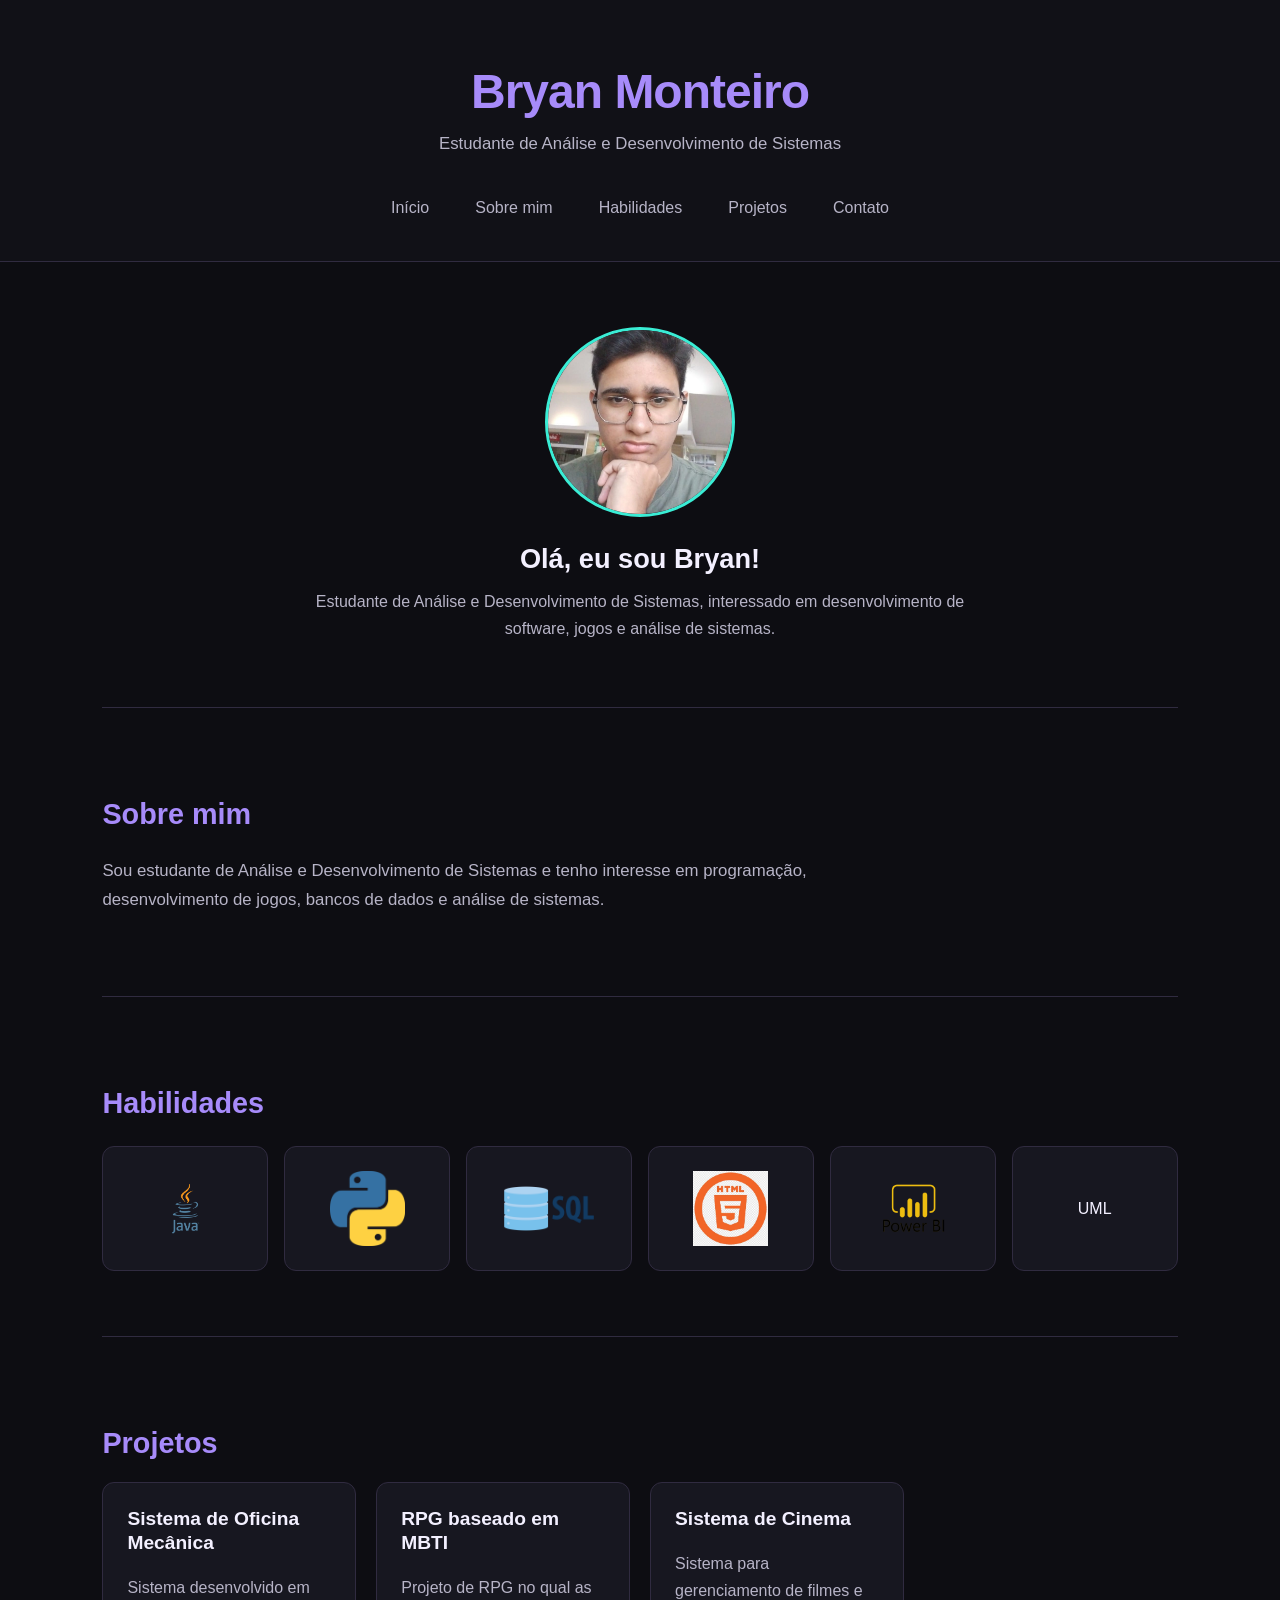
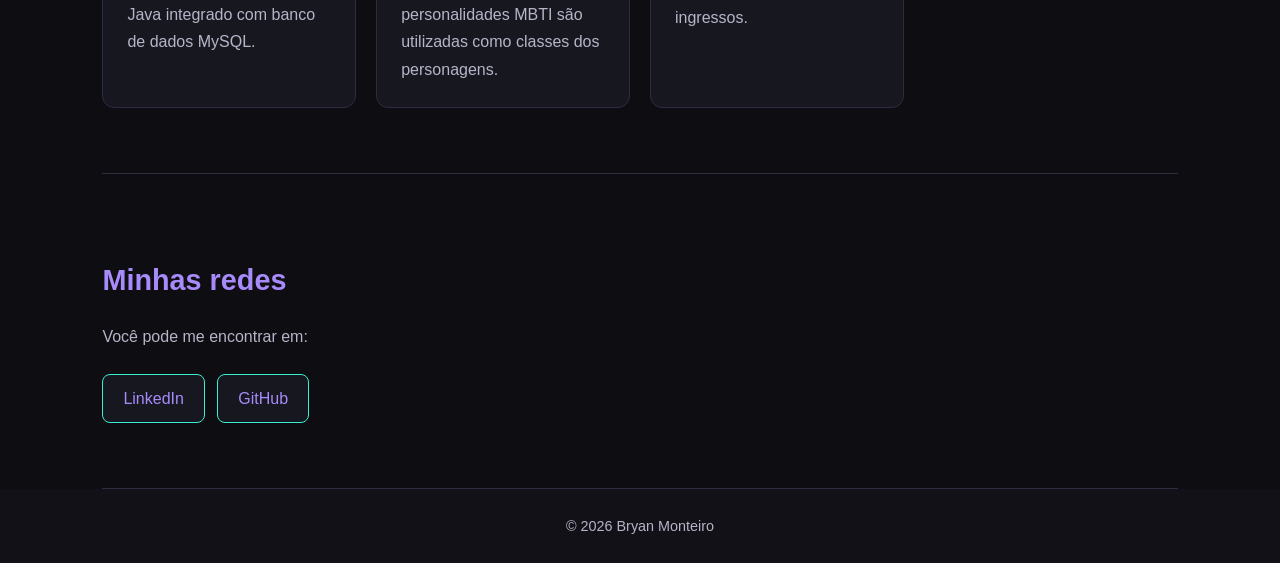
<file: index.html>
<!DOCTYPE html>
<html lang="pt-BR">

<head>
    <meta charset="UTF-8">
    <meta name="viewport" content="width=device-width, initial-scale=1.0">
    <title>Portfólio - Bryan Monteiro</title>
    <link rel="stylesheet" href="style.css">
</head>

<body>

    <header>

        <h1>Bryan Monteiro</h1>

        <p>Estudante de Análise e Desenvolvimento de Sistemas</p>

        <nav>
            <a href="#inicio">Início</a>
            <a href="#sobre">Sobre mim</a>
            <a href="#habilidades">Habilidades</a>
            <a href="#projetos">Projetos</a>
            <a href="#contato">Contato</a>
        </nav>

    </header>


    <main>

        <section id="inicio">

           <img src="Bryan.jpeg" alt="Bryan" width="200">

            <h2>Olá, eu sou Bryan!</h2>

            <p>
                Estudante de Análise e Desenvolvimento de Sistemas,
                interessado em desenvolvimento de software,
                jogos e análise de sistemas.
            </p>

        </section>


    
        <section id="sobre">

            <h2>Sobre mim</h2>

            <p>
                Sou estudante de Análise e Desenvolvimento de Sistemas
                e tenho interesse em programação, desenvolvimento de
                jogos, bancos de dados e análise de sistemas.
            </p>

        </section>


        <section id="habilidades">

    <h2>Habilidades</h2>

    <ul>
        <li><img src="imagemjava.png" alt="java" width="175"></li>
        <li><img src="python.png" alt="python" width="80"></li>
        <li><img src="sql-database-icon-logo-design-ui-or-ux-app-png.webp" alt="SQL / MySQL" width="80"></li>
        <li><img src="Html.webp" alt="html" width="80"></li>
        <li><img src="Power-Bi-Logo-PNG.png" alt="Power-Bi" width="175"></li>
        <li>UML</li>
    </ul>

</section>

        <section id="projetos">

            <h2>Projetos</h2>

            <article>

                <h3>Sistema de Oficina Mecânica</h3>

                
                <p>
                    Sistema desenvolvido em Java integrado
                    com banco de dados MySQL.
                </p>

            </article>


            <article>

                <h3>RPG baseado em MBTI</h3>


                <p>
                    Projeto de RPG no qual as personalidades
                    MBTI são utilizadas como classes dos personagens.
                </p>

            </article>


            <article>

                <h3>Sistema de Cinema</h3>


                <p>
                    Sistema para gerenciamento de filmes e ingressos.
                </p>

            </article>

        </section>

       <section id="contato">

    <h2>Minhas redes</h2>

    <p>Você pode me encontrar em:</p>

    <a
        href="https://br.linkedin.com/in/bryan-monteiro-nascimento-91b391356"
        target="_blank"
        rel="noopener noreferrer">
        LinkedIn
    </a>

    <a
        href="https://github.com/anonimo172006?tab=repositories"
        target="_blank"
        rel="noopener noreferrer">
        GitHub
    </a>

 </section>
    </main>

    <footer>

        <p>
            © 2026 Bryan Monteiro
        </p>

    </footer>

</body>

</html>
</file>
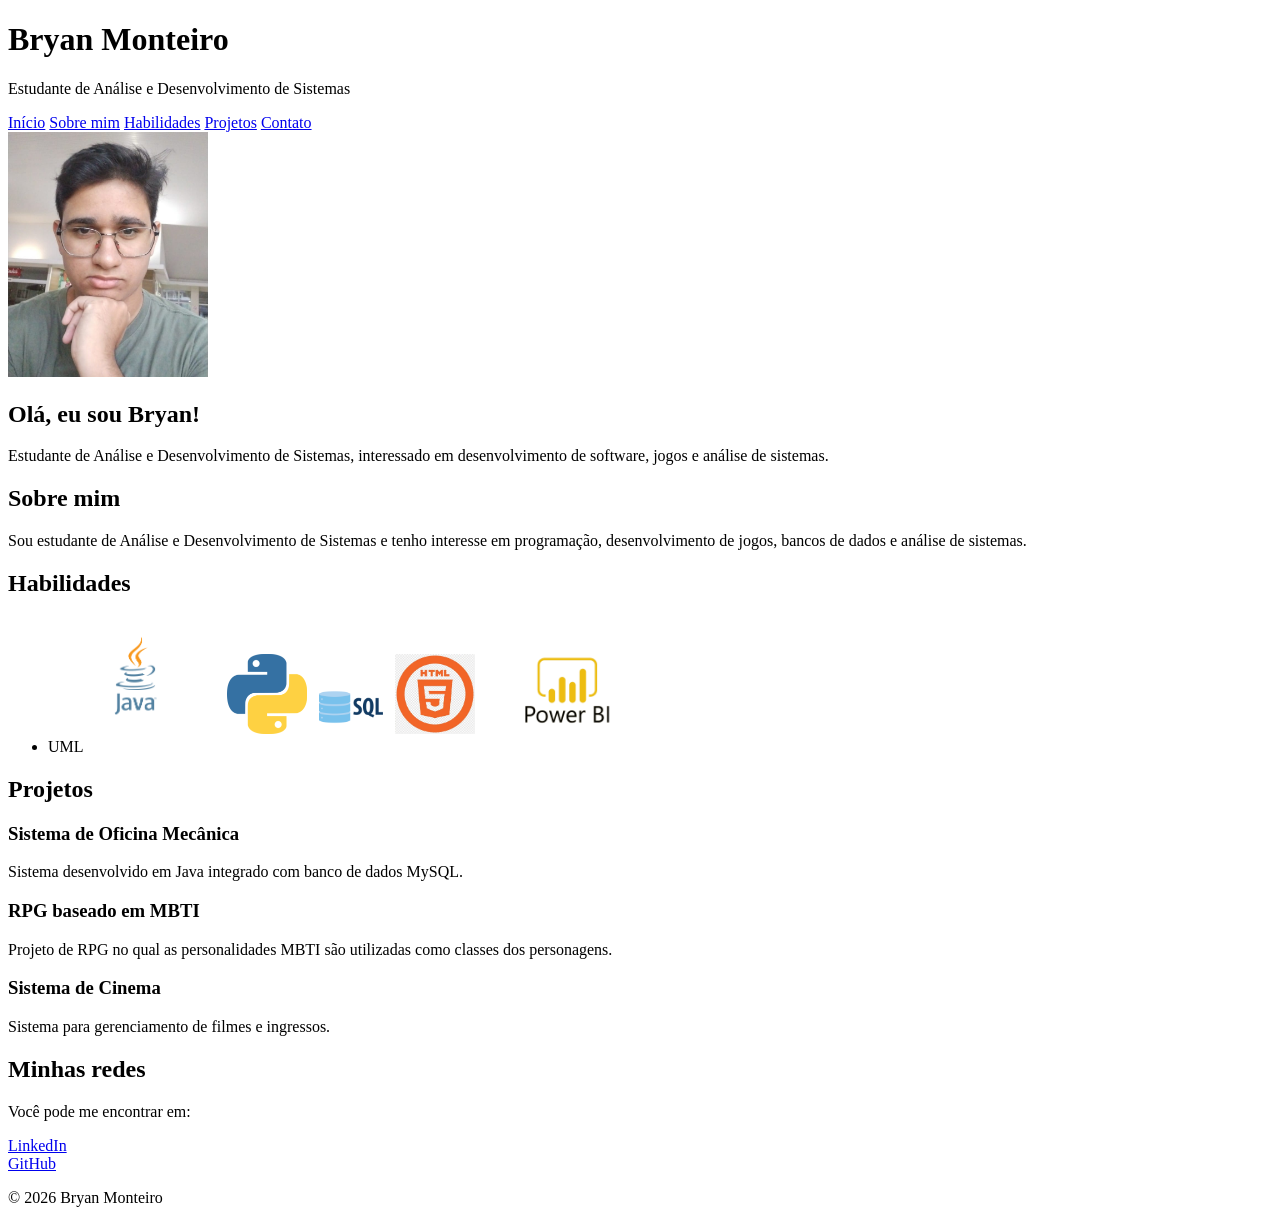
<file: index2.html>
<!DOCTYPE html>
<html lang="pt-BR">

<head>
    <meta charset="UTF-8">
    <meta name="viewport" content="width=device-width, initial-scale=1.0">
    <title>Portfólio - Bryan Monteiro</title>
</head>

<body>

    <header>

        <h1>Bryan Monteiro</h1>

        <p>Estudante de Análise e Desenvolvimento de Sistemas</p>

        <nav>
            <a href="#inicio">Início</a>
            <a href="#sobre">Sobre mim</a>
            <a href="#habilidades">Habilidades</a>
            <a href="#projetos">Projetos</a>
            <a href="#contato">Contato</a>
        </nav>

    </header>


    <main>

        <section id="inicio">

            <img src="Foto Do Bryan.jpeg"
                 alt="Foto de Bryan Monteiro"
                 width="200">

            <h2>Olá, eu sou Bryan!</h2>

            <p>
                Estudante de Análise e Desenvolvimento de Sistemas,
                interessado em desenvolvimento de software,
                jogos e análise de sistemas.
            </p>

        </section>


    
        <section id="sobre">

            <h2>Sobre mim</h2>

            <p>
                Sou estudante de Análise e Desenvolvimento de Sistemas
                e tenho interesse em programação, desenvolvimento de
                jogos, bancos de dados e análise de sistemas.
            </p>

        </section>


        <section id="habilidades">

            <h2>Habilidades</h2>

            <ul>
                
            <img src="imagemjava.png"
                 alt="java"
                 width="175">
               
            <img src="python.png"
                 alt="python"
                 width="80">
                
            <img src="sql-database-icon-logo-design-ui-or-ux-app-png.webp"
                 alt="SQL / MySQL"
                 width="80">

               
            <img src="Html.webp"
                 alt="html"
                 width="80">
               
            <img src="Power-Bi-Logo-PNG.png"
                 alt="Power-Bi"
                 width="175">
                <li>UML</li>
            </ul>

        </section>

        <section id="projetos">

            <h2>Projetos</h2>

            <article>

                <h3>Sistema de Oficina Mecânica</h3>

                
                <p>
                    Sistema desenvolvido em Java integrado
                    com banco de dados MySQL.
                </p>

            </article>


            <article>

                <h3>RPG baseado em MBTI</h3>


                <p>
                    Projeto de RPG no qual as personalidades
                    MBTI são utilizadas como classes dos personagens.
                </p>

            </article>


            <article>

                <h3>Sistema de Cinema</h3>


                <p>
                    Sistema para gerenciamento de filmes e ingressos.
                </p>

            </article>

        </section>

        <section id="contato">

            <h2>Minhas redes</h2>

            <p>Você pode me encontrar em:</p>

            <a href="https://br.linkedin.com/in/bryan-monteiro-nascimento-91b391356" target="_blank">
                LinkedIn
            </a>

            <br>

            <a href="https://github.com/anonimo172006?tab=repositories" target="_blank">
                GitHub
            </a>

        </section>

    </main>

    <footer>

        <p>
            © 2026 Bryan Monteiro
        </p>

    </footer>

</body>

</html>
</file>
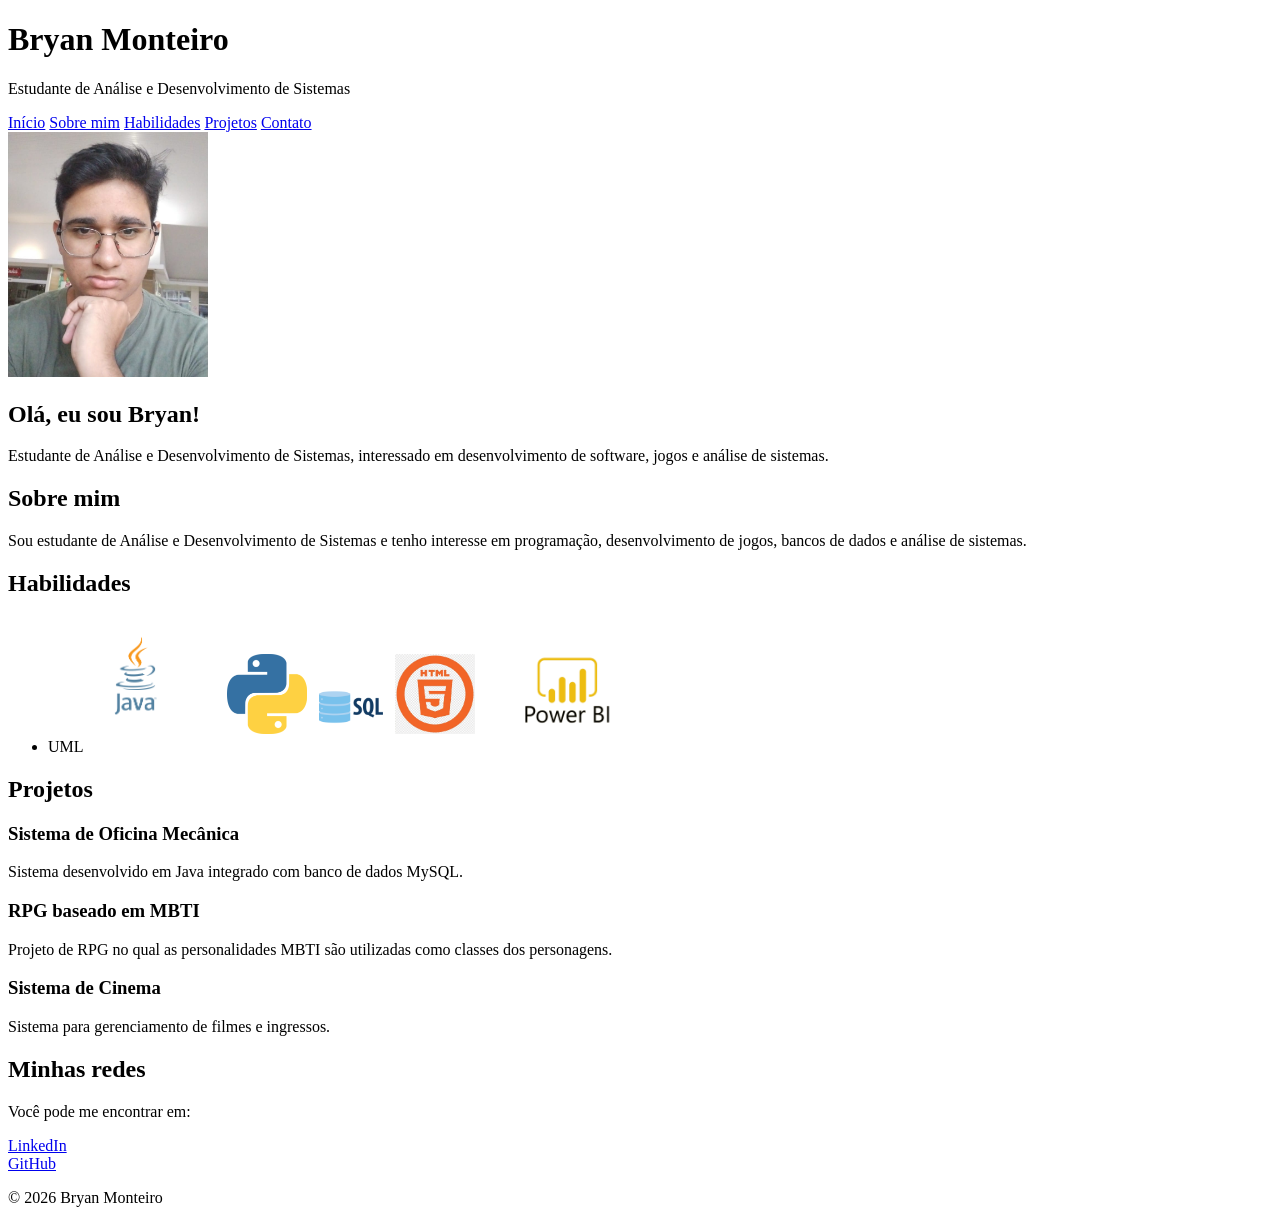
<file: portifolio.html>
<!DOCTYPE html>
<html lang="pt-BR">

<head>
    <meta charset="UTF-8">
    <meta name="viewport" content="width=device-width, initial-scale=1.0">
    <title>Portfólio - Bryan Monteiro</title>
</head>

<body>

    <header>

        <h1>Bryan Monteiro</h1>

        <p>Estudante de Análise e Desenvolvimento de Sistemas</p>

        <nav>
            <a href="#inicio">Início</a>
            <a href="#sobre">Sobre mim</a>
            <a href="#habilidades">Habilidades</a>
            <a href="#projetos">Projetos</a>
            <a href="#contato">Contato</a>
        </nav>

    </header>


    <main>

        <section id="inicio">

            <img src="Foto Do Bryan.jpeg"
                 alt="Foto de Bryan Monteiro"
                 width="200">

            <h2>Olá, eu sou Bryan!</h2>

            <p>
                Estudante de Análise e Desenvolvimento de Sistemas,
                interessado em desenvolvimento de software,
                jogos e análise de sistemas.
            </p>

        </section>


    
        <section id="sobre">

            <h2>Sobre mim</h2>

            <p>
                Sou estudante de Análise e Desenvolvimento de Sistemas
                e tenho interesse em programação, desenvolvimento de
                jogos, bancos de dados e análise de sistemas.
            </p>

        </section>


        <section id="habilidades">

            <h2>Habilidades</h2>

            <ul>
                
            <img src="imagemjava.png"
                 alt="java"
                 width="175">
               
            <img src="python.png"
                 alt="python"
                 width="80">
                
            <img src="sql-database-icon-logo-design-ui-or-ux-app-png.webp"
                 alt="SQL / MySQL"
                 width="80">

               
            <img src="Html.webp"
                 alt="html"
                 width="80">
               
            <img src="Power-Bi-Logo-PNG.png"
                 alt="Power-Bi"
                 width="175">
                <li>UML</li>
            </ul>

        </section>

        <section id="projetos">

            <h2>Projetos</h2>

            <article>

                <h3>Sistema de Oficina Mecânica</h3>

                
                <p>
                    Sistema desenvolvido em Java integrado
                    com banco de dados MySQL.
                </p>

            </article>


            <article>

                <h3>RPG baseado em MBTI</h3>


                <p>
                    Projeto de RPG no qual as personalidades
                    MBTI são utilizadas como classes dos personagens.
                </p>

            </article>


            <article>

                <h3>Sistema de Cinema</h3>


                <p>
                    Sistema para gerenciamento de filmes e ingressos.
                </p>

            </article>

        </section>

        <section id="contato">

            <h2>Minhas redes</h2>

            <p>Você pode me encontrar em:</p>

            <a href="https://br.linkedin.com/in/bryan-monteiro-nascimento-91b391356" target="_blank">
                LinkedIn
            </a>

            <br>

            <a href="https://github.com/anonimo172006?tab=repositories" target="_blank">
                GitHub
            </a>

        </section>

    </main>

    <footer>

        <p>
            © 2026 Bryan Monteiro
        </p>

    </footer>

</body>

</html>
</file>
<file: style.css>
/* ========================================
   1. CONFIGURAÇÕES GERAIS
======================================== */

:root {
    --fundo: #0d0d12;
    --superficie: #171720;
    --superficie-hover: #20202c;
    --roxo: #a78bfa;
    --roxo-escuro: #3aedd5;
    --texto: #f3f0ff;
    --texto-secundario: #b7b4c7;
    --borda: #302b40;
}

* {
    box-sizing: border-box;
}

html {
    scroll-behavior: auto;
}

body {
    margin: 0;
    background-color: var(--fundo);
    color: var(--texto);
    font-family: Arial, Helvetica, sans-serif;
    font-size: 16px;
    line-height: 1.7;
}

/* ========================================
   2. TÍTULOS E TEXTOS
======================================== */

h1,
h2,
h3 {
    line-height: 1.25;
}

h1 {
    margin-bottom: 8px;
    color: var(--roxo);
    font-size: clamp(2rem, 5vw, 3rem);
    letter-spacing: -1px;
}

h2 {
    margin-bottom: 24px;
    color: var(--roxo);
    font-size: 1.8rem;
}

h3 {
    color: var(--texto);
    font-size: 1.2rem;
}

p {
    color: var(--texto-secundario);
}

a {
    color: var(--roxo);
    text-decoration: none;
}

a:hover {
    color: #d8c8ff;
}

a:focus-visible {
    outline: 2px solid var(--roxo);
    outline-offset: 5px;
}

/* ========================================
   3. CABEÇALHO E MENU
======================================== */

header {
    padding: 30px 8%;
    background-color: #111117;
    border-bottom: 1px solid var(--borda);
    text-align: center;
}

header > p {
    margin-top: 0;
    font-size: 1.05rem;
}

nav {
    display: flex;
    justify-content: center;
    flex-wrap: wrap;
    gap: 12px;
    margin-top: 25px;
}

nav a {
    padding: 9px 16px;
    border: 1px solid transparent;
    border-radius: 8px;
    color: var(--texto-secundario);
}

nav a:hover {
    background-color: var(--superficie);
    border-color: var(--borda);
    color: var(--roxo);
}

/* ========================================
   4. CONTEÚDO PRINCIPAL
======================================== */

main {
    width: min(1100px, 84%);
    margin: 0 auto;
}

section {
    padding: 65px 0;
    border-bottom: 1px solid var(--borda);
    scroll-margin-top: 20px;
}

/* ========================================
   5. APRESENTAÇÃO INICIAL
======================================== */

#inicio {
    min-height: 340px;
    text-align: center;
}

#inicio > img {
    display: block;
    width: 190px;
    height: 190px;
    margin: 0 auto 25px;
    border: 3px solid var(--roxo-escuro);
    border-radius: 50%;
    object-fit: cover;
}

#inicio h2 {
    margin-bottom: 12px;
    color: var(--texto);
    font-size: 1.7rem;
}

#inicio p {
    max-width: 650px;
    margin: 0 auto;
}

/* ========================================
   6. SOBRE MIM
======================================== */

#sobre p {
    max-width: 800px;
    font-size: 1.05rem;
}

/* ========================================
   7. HABILIDADES
======================================== */

#habilidades ul {
    display: grid;
    grid-template-columns: repeat(
        auto-fit,
        minmax(140px, 1fr)
    );
    gap: 16px;
    margin: 0;
    padding: 0;
    list-style: none;
}

#habilidades li {
    display: flex;
    min-height: 125px;
    align-items: center;
    justify-content: center;
    padding: 18px;
    background-color: var(--superficie);
    border: 1px solid var(--borda);
    border-radius: 12px;
    color: var(--texto);
    text-align: center;
}

#habilidades li:hover {
    background-color: var(--superficie-hover);
    border-color: var(--roxo-escuro);
}

#habilidades li img {
    display: block;
    width: auto;
    max-width: 100%;
    max-height: 75px;
    object-fit: contain;
}

/* ========================================
   8. PROJETOS
======================================== */

#projetos {
    display: grid;
    grid-template-columns: repeat(
        auto-fit,
        minmax(240px, 1fr)
    );
    gap: 20px;
}

#projetos > h2 {
    grid-column: 1 / -1;
    margin-bottom: 0;
}

#projetos article {
    padding: 24px;
    background-color: var(--superficie);
    border: 1px solid var(--borda);
    border-radius: 12px;
}

#projetos article:hover {
    background-color: var(--superficie-hover);
    border-color: var(--roxo-escuro);
}

#projetos article h3 {
    margin-top: 0;
}

#projetos article p {
    margin-bottom: 0;
}

/* ========================================
   9. REDES SOCIAIS E CONTATO
======================================== */

#contato > a {
    display: inline-block;
    margin: 8px 8px 0 0;
    padding: 10px 20px;
    background-color: var(--superficie);
    border: 1px solid var(--roxo-escuro);
    border-radius: 8px;
    color: var(--roxo);
}

#contato > a:hover {
    background-color: var(--roxo-escuro);
    color: #ffffff;
}

/* ========================================
   10. RODAPÉ
======================================== */

footer {
    padding: 25px 8%;
    background-color: #111117;
    text-align: center;
}

footer p {
    margin: 0;
    font-size: 0.9rem;
}

/* ========================================
   11. ADAPTAÇÃO PARA CELULARES
======================================== */

@media (max-width: 600px) {
    header {
        padding: 25px 5%;
    }

    nav {
        gap: 5px;
    }

    nav a {
        padding: 8px 10px;
        font-size: 0.9rem;
    }

    main {
        width: 90%;
    }

    section {
        padding: 45px 0;
    }

    h2 {
        font-size: 1.55rem;
    }

    #inicio > img {
        width: 155px;
        height: 155px;
    }

    #habilidades ul {
        grid-template-columns: repeat(2, minmax(0, 1fr));
        gap: 10px;
    }

    #habilidades li {
        min-height: 105px;
        padding: 12px;
    }

    #projetos {
        grid-template-columns: 1fr;
    }

    #projetos article {
        padding: 20px;
    }
}
</file>
